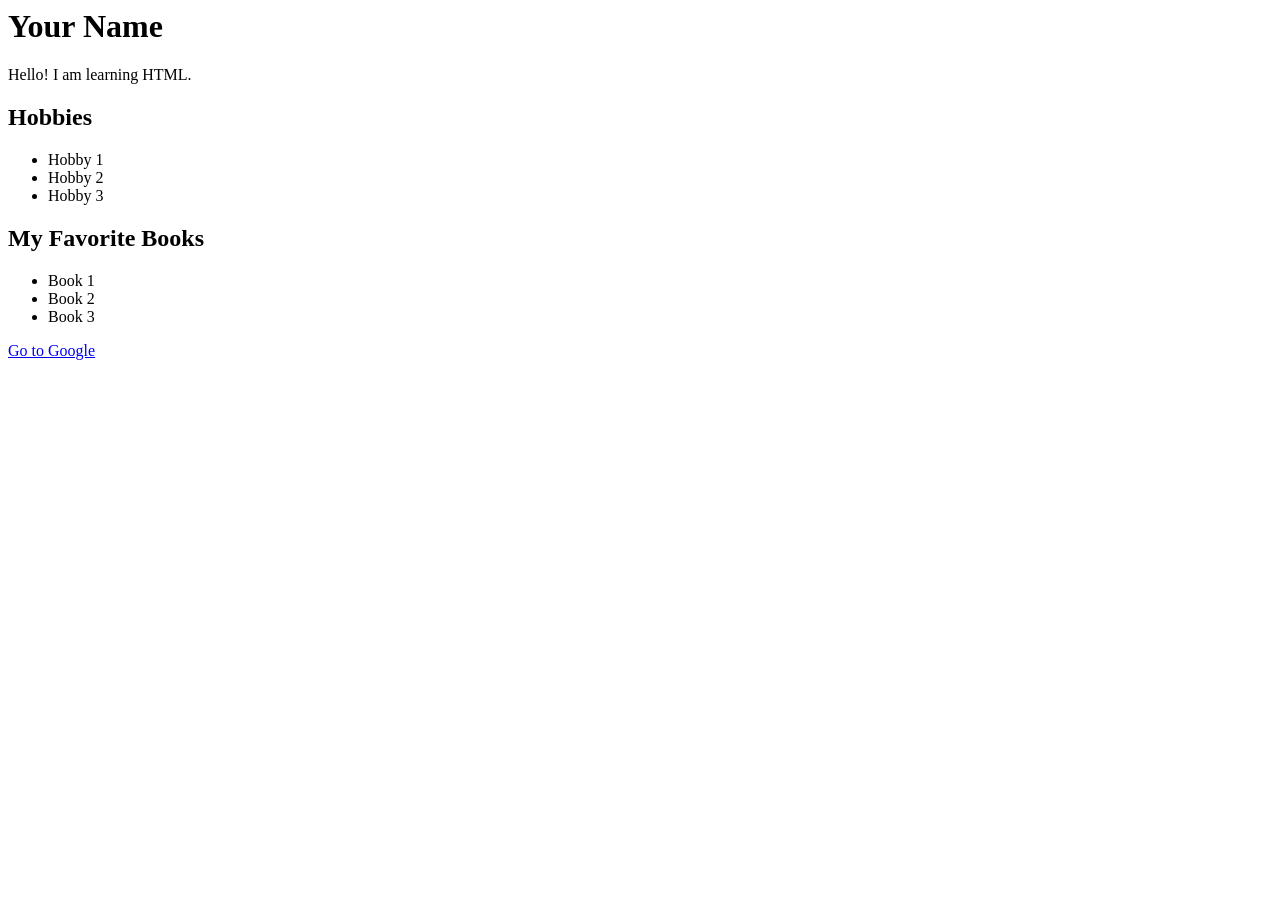
<file: 01-html-css/01-Initial-learning/basic.html>
<html>
  <head>
    <title>My First Page</title>
  </head>

  <body>
    <h1>Your Name</h1>

    <p>Hello! I am learning HTML.</p>

    <h2>Hobbies</h2>

    <ul>
      <li>Hobby 1</li>
      <li>Hobby 2</li>
      <li>Hobby 3</li>
    </ul>

    <h2>My Favorite Books</h2>

    <ul>
      <li>Book 1</li>
      <li>Book 2</li>
      <li>Book 3</li>
    </ul>

    <a href="https://google.com">Go to Google</a>
  </body>
</html>
</file>
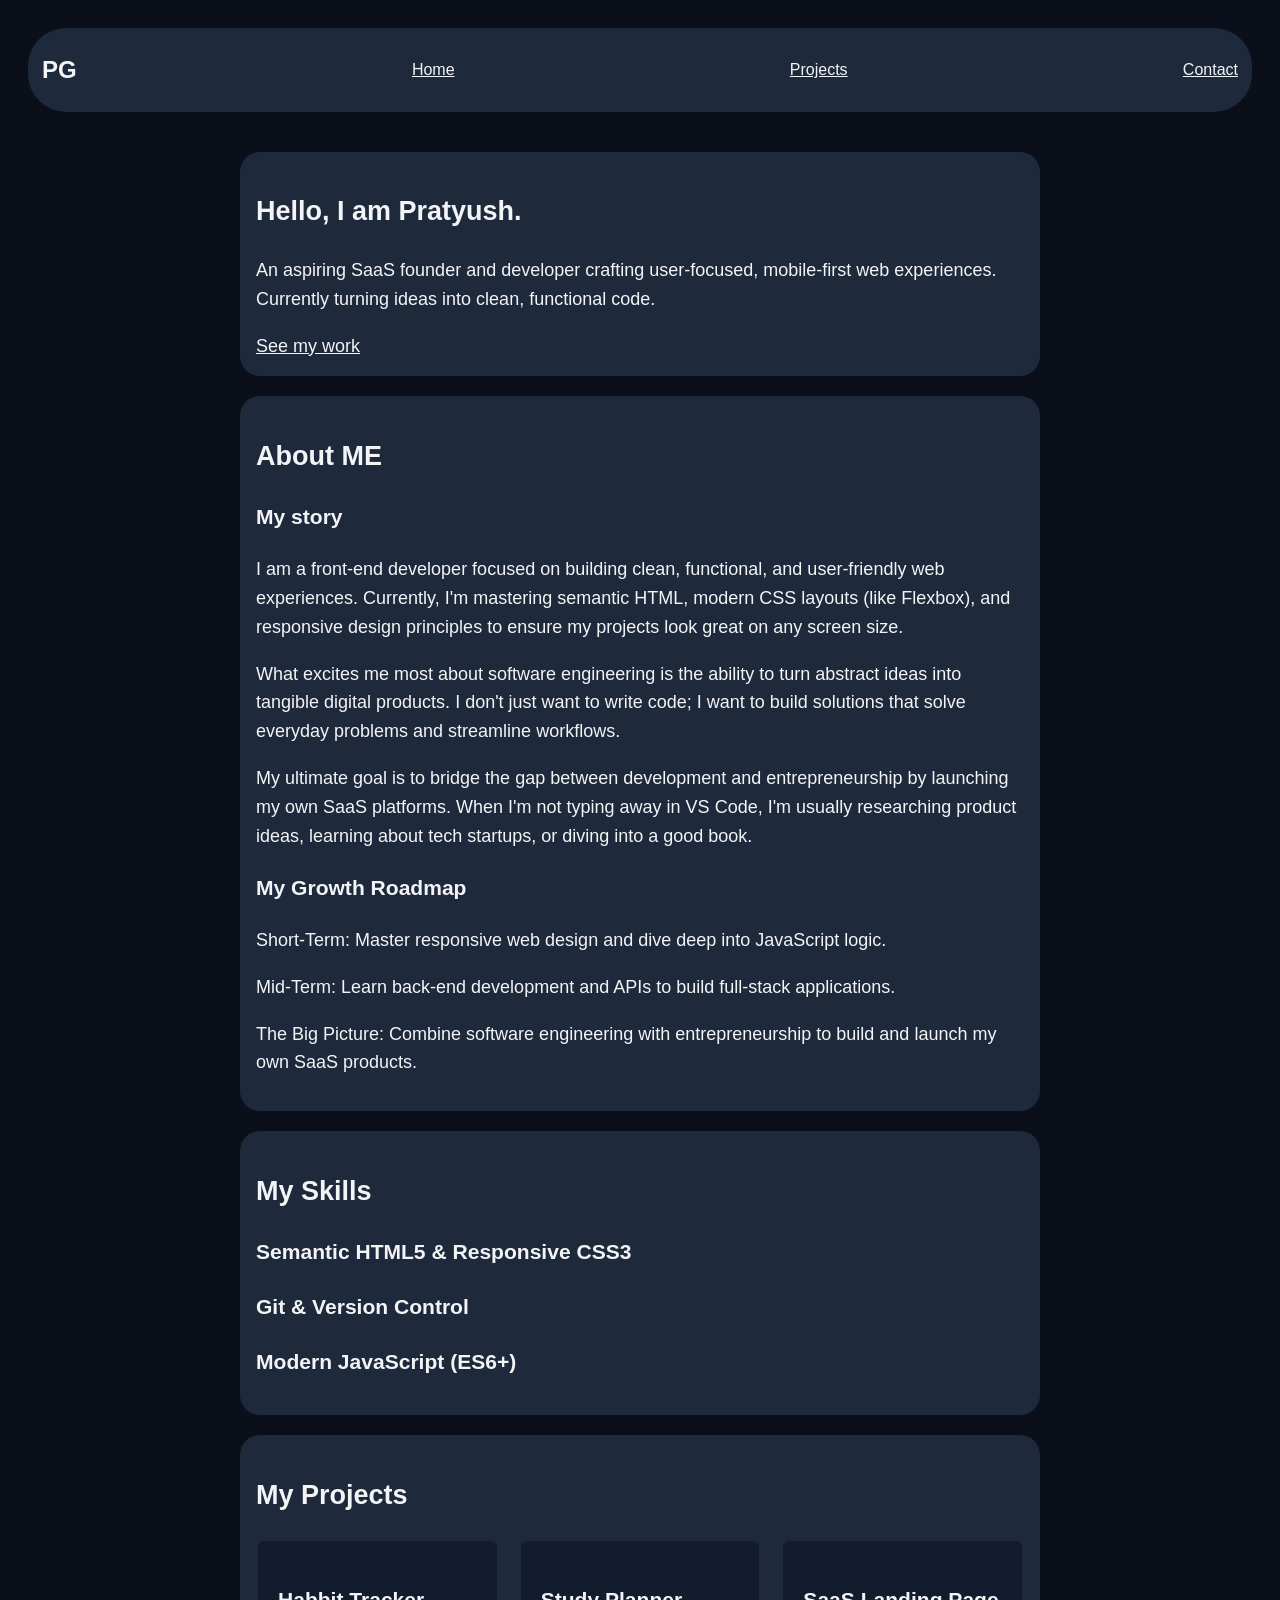
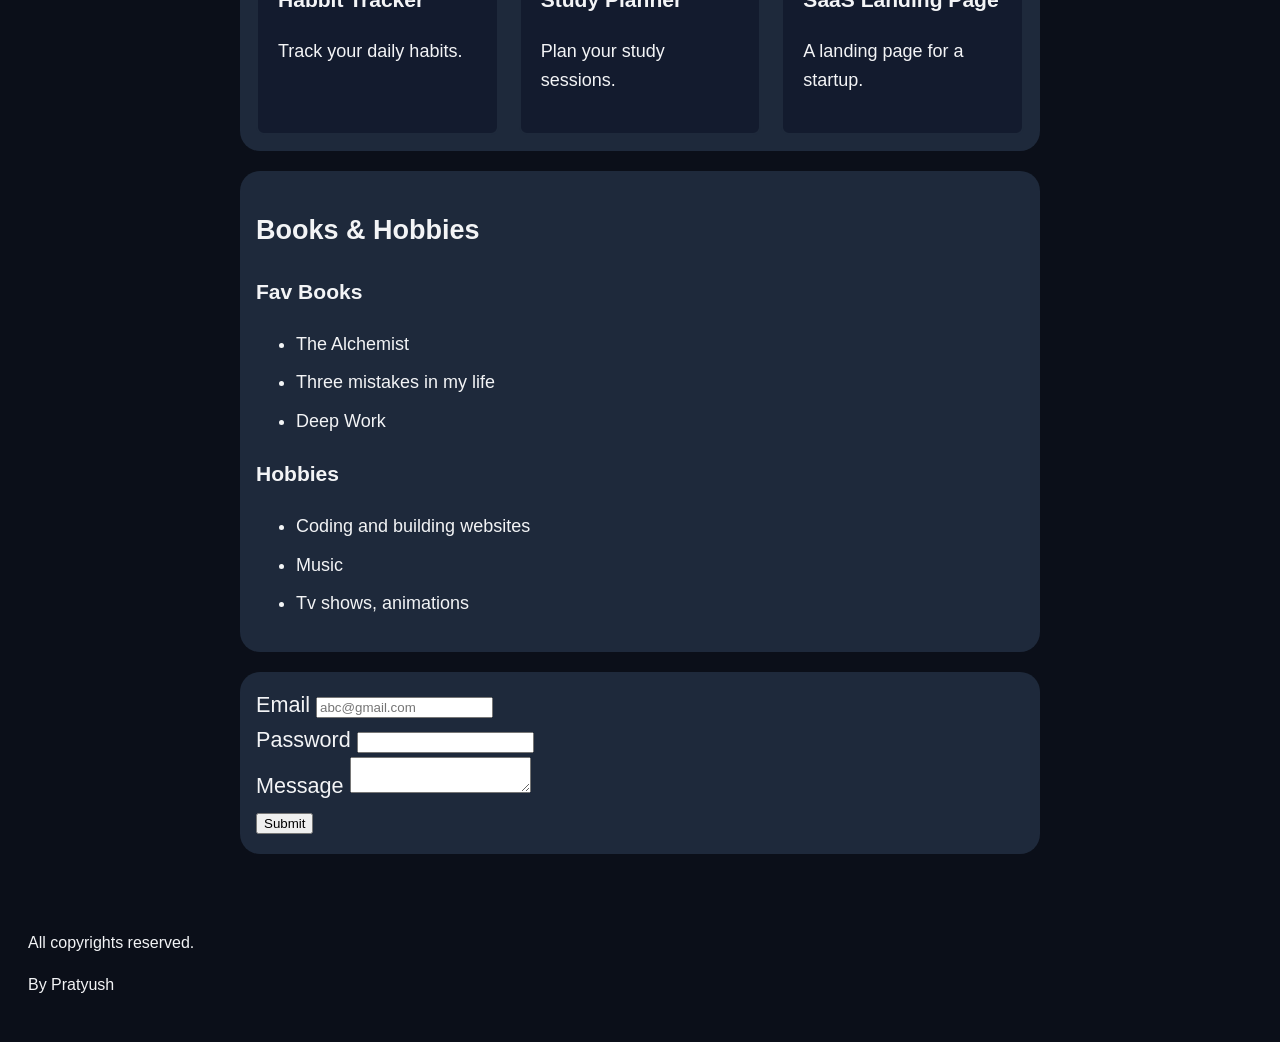
<file: 01-html-css/02-Project-Portfolio/portfolio.html>
<!DOCTYPE html>
<html lang="en">
<head>
  <meta charset="UTF-8">
  <meta name="viewport" content="width=device-width, initial-scale=1.0">
  <link rel="stylesheet" href="style.css">
  <title>my portfolio</title>
</head>

<body>
  <header>
    
    <nav class="navbar">
      <h1>PG</h1>
      <a href="#" class="nav">Home</a>
      <a href="#projects" class="nav">Projects</a>
      <a href="#contact" class="nav">Contact</a>
    </nav>
  </header>

  <main>
    <section class="hero">
      <h1>Hello, I am Pratyush.</h1>
      <p>An aspiring SaaS founder and developer crafting user-focused, mobile-first web experiences. Currently turning ideas into clean, functional code.</p>
      <a href="#projects">See my work</a>
    </section>
    <section id="about-me" class="hero">
      <h2>About ME</h2>
      <h3>My story</h3>
      <p>I am a front-end developer focused on building clean, functional, and user-friendly web experiences. Currently, I'm mastering semantic HTML, modern CSS layouts (like Flexbox), and responsive design principles to ensure my projects look great on any screen size.</p>
      <p>What excites me most about software engineering is the ability to turn abstract ideas into tangible digital products. I don't just want to write code; I want to build solutions that solve everyday problems and streamline workflows.</p>
      <p>My ultimate goal is to bridge the gap between development and entrepreneurship by launching my own SaaS platforms. When I'm not typing away in VS Code, I'm usually researching product ideas, learning about tech startups, or diving into a good book.</p>
      <h3>My Growth Roadmap</h3>
      <!-- <h3>My Goals</h3> -->
      <!-- <p>My Growth Roadmap</p> -->

<p>Short-Term: Master responsive web design and dive deep into JavaScript logic.</p>

<p>Mid-Term: Learn back-end development and APIs to build full-stack applications.</p>

<p>The Big Picture: Combine software engineering with entrepreneurship to build and launch my own SaaS products.</p>

    </section>
    <section id="skills" class="hero">
      <h2>My Skills</h2>
        <div class="skill-card">
          <h3>Semantic HTML5 & Responsive CSS3</h3>
        </div>
        <div class="skill-card">
          <h3>Git & Version Control</h3>
        </div>
        <div class="skill-card">
          <h3>Modern JavaScript (ES6+)</h3>
        </div>
    </section>
    <section id="projects" class="">
      <h2>My Projects</h2>
        <div class="project-container">
           <div class="project-card">
              <h3>Habbit Tracker</h3>
              <p>Track your daily habits.</p>
            </div>
            <div class="project-card">
              <h3>Study Planner</h3>
              <p>Plan your study sessions.</p>
            </div>
            <div class="project-card">
              <h3>SaaS Landing Page</h3>
              <p>A landing page for a startup.</p>
            </div>
        </div>
     
    </section>
    <section class="hero">
      <h2>Books & Hobbies</h2>
      <h3>Fav Books</h3>
      <ul>
        <li>The Alchemist</li>
        <li>Three mistakes in my life</li>
        <li>Deep Work</li>
      </ul>
      <h3>Hobbies</h3>
      <ul>
        <li>Coding and building websites</li>
        <li>Music</li>
        <li>Tv shows, animations</li>
      </ul>
    </section>
    <section id="contact" class="hero">
      <form action="">
        <label for="email">Email</label>
        <input type="email" name="email" id="email" placeholder="abc@gmail.com" required><br>
        <label for="password">Password</label>
        <input type="password" name="password" id="password" required><br>
        <label for="msg">Message</label>
        <textarea name="message" id="msg"></textarea><br>
        <button>Submit</button>

      </form>
    </section>
  </main>

  <footer>
    <p>All copyrights reserved.</p>
    <p>By Pratyush</p>

  </footer>
  
</body>
</html>
</file>
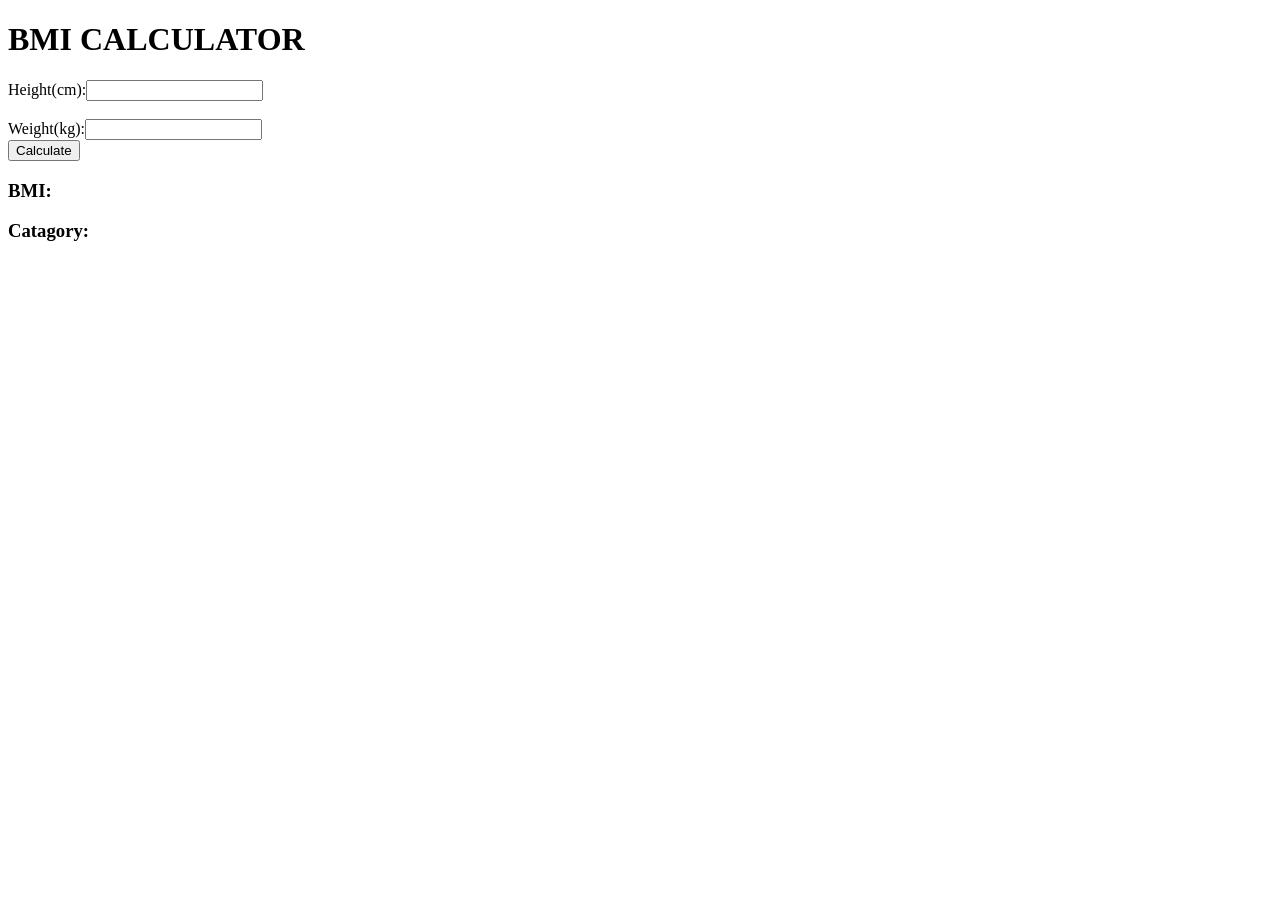
<file: 02-javascript/04-bmi-calculator/01-index.html>
<!DOCTYPE html>
<html lang="en">
<head>
  <meta charset="UTF-8">
  <meta name="viewport" content="width=device-width, initial-scale=1.0">
  <title>Document</title>
</head>
<body>
  <H1>BMI CALCULATOR</H1>
  Height(cm):<input type="text" id="height"> <br><br>
  Weight(kg):<input type="text" name="" id="weight"><br>
  <button id="calcBtn">Calculate</button>
  <p id="check"></p>
  <h3 id="resultIndex">BMI:</h3>
  <h3 id="resultCatagory">Catagory:</h3>


  <script>
    let heightElement = document.getElementById("height");
    let weightElement = document.getElementById("weight");
    let resultIndex = document.getElementById("resultIndex");
    let resultCatagory = document.getElementById("resultCatagory");
    let calcBtn = document.getElementById("calcBtn");
    let check = document.getElementById("check");


    function bmiCalculator(height , weight){
      return weight / (height * height);
    }

    function catagory(bmi){
      if(bmi<18.5){
        return "Underweight"
      }
      else if(bmi>=18.5 && bmi<=24.9){
        return "Normal"
      }
      else if(bmi>=25 && bmi<=29.9){
        return "Overweight"
      }
      else{
        return "Obese"
      }
    }

    function checkCdn(weight , height){
      if(weight<=0 || height<=0){
        return "Enter appropriate wieght and height values."
      }
    }


    calcBtn.addEventListener("click", function(){
      
      let height = Number(heightElement.value);
      let weight = Number(weightElement.value);

      height /=100;
      check.textContent = checkCdn(weight , height);

      if(weight>0 && height>0){
        
        let bmi = bmiCalculator(height , weight);
        // resultIndex = bmiCalculator(height , weight); using this it overwrote the data of varaible ine resultIndex with another integer and the next line acts broken
        resultIndex.textContent = "BMI: " + bmi.toFixed(2);

        resultCatagory.textContent = "Catagory: "+catagory(bmi);
      }
      
    })
    


  </script>
</body>
</html>
</file>
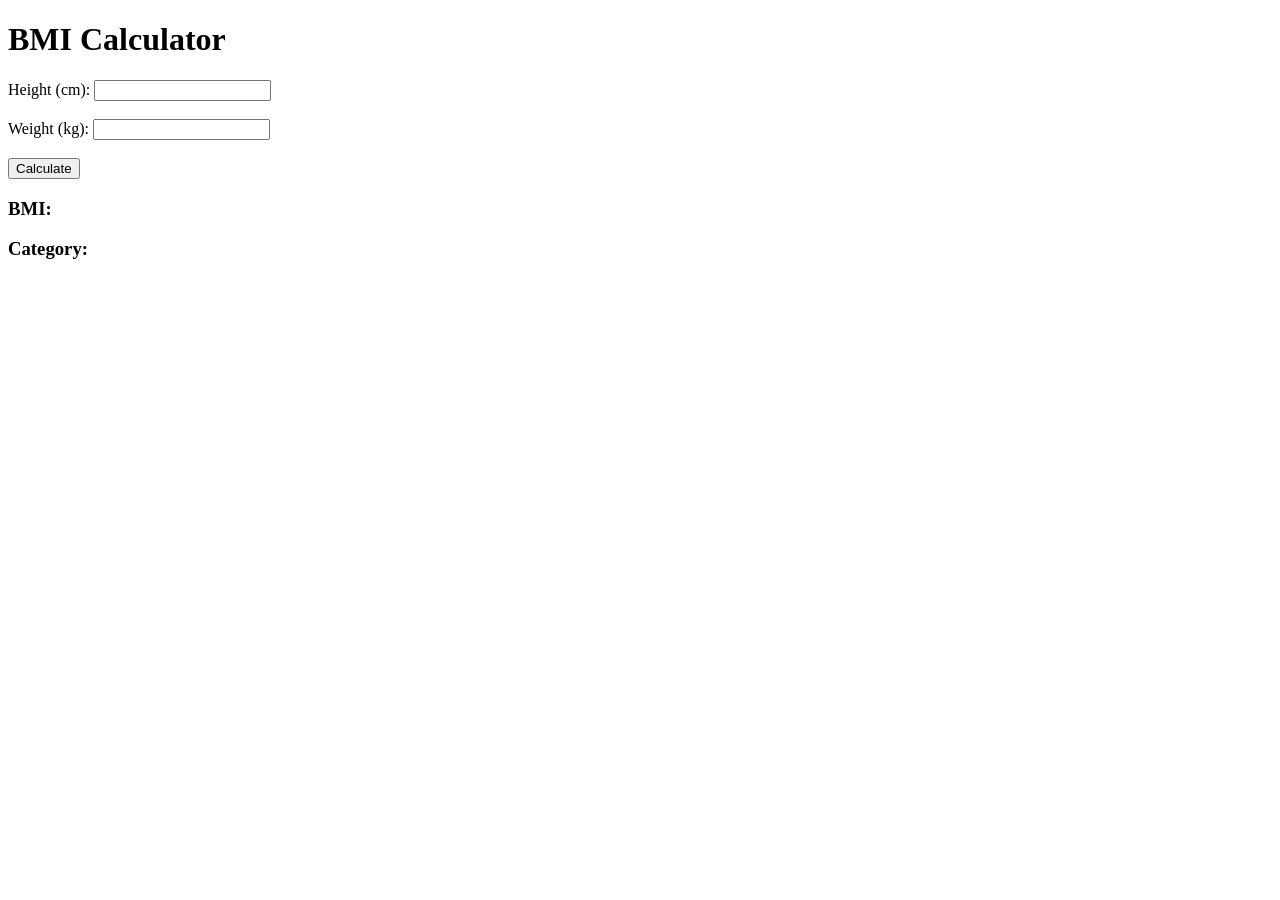
<file: 02-javascript/04-bmi-calculator/02-index v2.html>
<!DOCTYPE html>
<html lang="en">
<head>
  <meta charset="UTF-8">
  <meta name="viewport" content="width=device-width, initial-scale=1.0">
  <title>Document</title>
</head>

<body>


  <h1>BMI Calculator</h1>

  <label for="height">Height (cm):</label>
  <input type="number" id="height">
  <br><br>

  <label for="weight">Weight (kg):</label>
  <input type="number" id="weight">
  <br><br>

  <button id="calcBtn">Calculate</button>

  <!-- Error or validation message -->
  <p id="check"></p>

  <!-- BMI result -->
  <h3 id="resultIndex">BMI:</h3>

  <!-- BMI category -->
  <h3 id="resultCategory">Category:</h3>

  <script>
  // ============================
  // Get all HTML elements
  // ============================

  const heightInput = document.getElementById("height");
  const weightInput = document.getElementById("weight");

  const bmiResult = document.getElementById("resultIndex");
  const categoryResult = document.getElementById("resultCategory");
  const message = document.getElementById("check");

  const calculateBtn = document.getElementById("calcBtn");


  // ============================
  // Calculate BMI
  // Takes height (meters) and weight (kg)
  // Returns the BMI
  // ============================

  function calculateBMI(height, weight) {
    return weight / (height * height);
  }


  // ============================
  // Decide which BMI category
  // Returns a string
  // ============================

  function getCategory(bmi) {

    if (bmi < 18.5) {
      return "Underweight";
    }

    if (bmi < 25) {
      return "Normal";
    }

    if (bmi < 30) {
      return "Overweight";
    }

    return "Obese";
  }


  // ============================
  // Check if inputs are valid
  // Returns true or false
  // ============================

  function isValidInput(height, weight) {

    return height > 0 && weight > 0;

  }


  // ============================
  // Runs when button is clicked
  // ============================

  calculateBtn.addEventListener("click", function () {

    // Read values from the input boxes
    let height = Number(heightInput.value.trim());
    let weight = Number(weightInput.value.trim());


    // Validate BEFORE doing calculations
    if (!isValidInput(height, weight)) {

      message.textContent = "Please enter valid height and weight.";

      // Stop the function immediately
      return;
    }


    // Clear previous error message
    message.textContent = "";


    // Convert cm → meters
    height = height / 100;


    // Calculate BMI
    let bmi = calculateBMI(height, weight);


    // Display results
    bmiResult.textContent = `BMI: ${bmi.toFixed(2)}`;

    categoryResult.textContent =
      `Category: ${getCategory(bmi)}`;

  });

</script>
  
</body>
</html>
</file>
<file: 01-html-css/02-Project-Portfolio/style.css>
html{
  scroll-behavior: smooth; /*scroll behv belongs to html whole thing not just main*/
}

/* Layout */
main{
  max-width: 800px;
  padding: 20px;
  font-size: large;
  margin: 0 auto;
}
section{
  background-color: #1E293B;
  padding: 16px;
  margin-bottom: 20px;
  border-radius: 20px;
}

/* Header */
header{
  padding: 20px;
}

/* Global */
body{
  background-color: #0B0F19;
  color: #F3F4F6;
  font-family: sans-serif;
  line-height: 1.6;
}
a{
  color: #F3F4F6;
  transition: 0.5s
}
a:hover{
  color: #3B82F6;
  ;
}

/* Navigation */
.navbar{
  background-color: #1E293B;
  border-radius: 38px;
  padding: 7px 14px;
  display: flex;
  justify-content: space-between;
  align-items: center;
  height: 70px;
}



li{
  margin-bottom: 10px;
}
form{
  font-size: larger;
}


/* Projects */
.project-container{
  display: flex;
  gap: 20px;
}
.project-card { /* Replace with your actual class name for the cards */
    background-color: #131B2E; /* Lighter than the body, but still dark */
    border: 2px solid #1E293B; /*A subtle border to define the card edges*/
    border-radius: 8px;        /* Smooths out the sharp corners */
    padding:20px;
    flex: 1;
    
}
@media (max-width: 700px) {
  .project-container{
    flex-direction: column;
  }
}








footer{
  padding: 20px;
}
</file>
